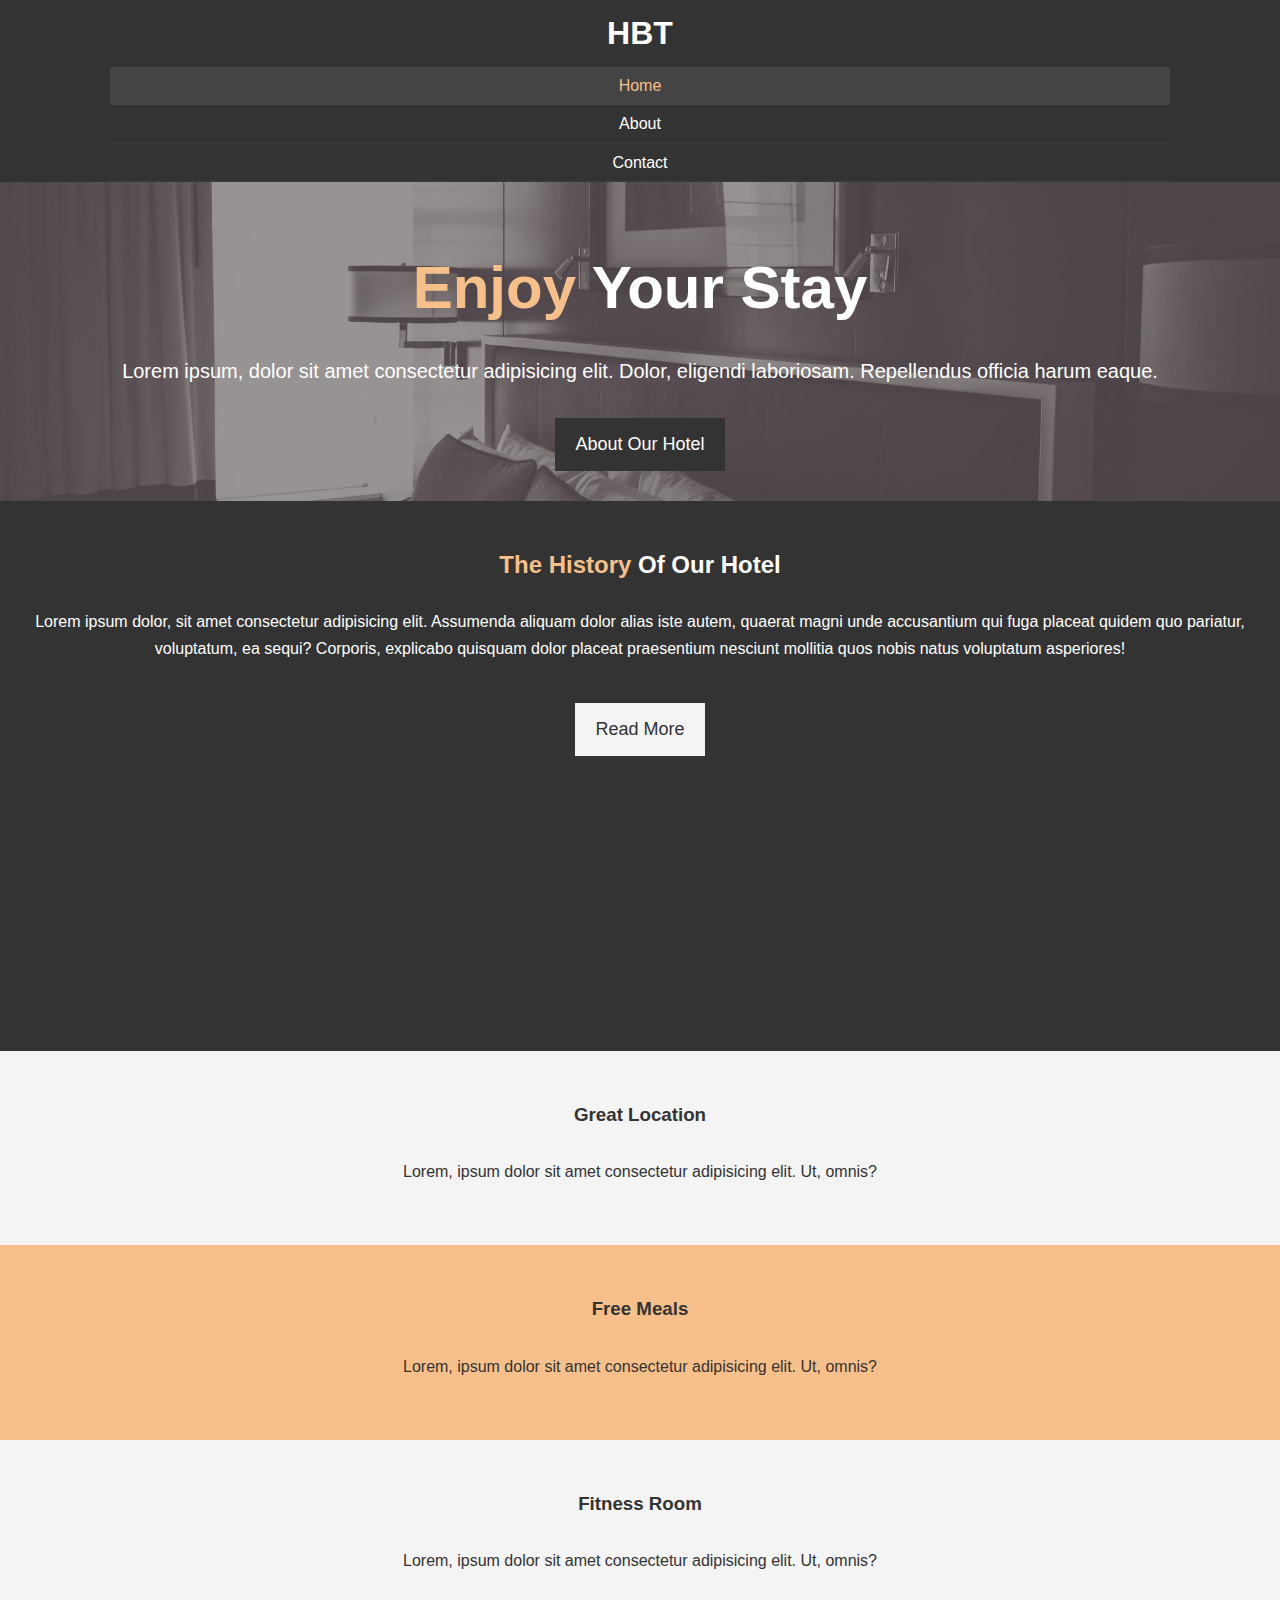
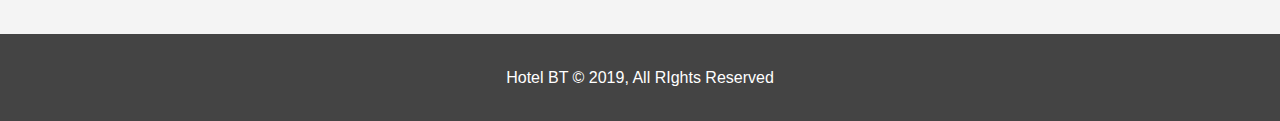
<file: index.html>
<!DOCTYPE html>
<html lang="en">
<head>
  <meta charset="UTF-8">
  <meta name="viewport" content="width=device-width, initial-scale=1.0">
  <meta http-equiv="X-UA-Compatible" content="ie=edge">
  <meta name="description" content="Welcome to the most extraordinary hotel in Boston Massachusetts">
  <meta name="keywords" content="hotel,boston hotel,new england hotel">
  <link rel="stylesheet" href="https://use.fontawesome.com/releases/v5.6.1/css/all.css" integrity="sha384-gfdkjb5BdAXd+lj+gudLWI+BXq4IuLW5IT+brZEZsLFm++aCMlF1V92rMkPaX4PP" crossorigin="anonymous">
  <link rel="stylesheet" href="style.css">
  <link rel="stylesheet" href="mobile.css">
  <title>Hotel BT | Welcome</title>
</head>
<body>
  <header>
    <nav id="navbar">
      <div class="container">
        <h1 class="logo"><a href="index.html">HBT</a></h1>
        <ul>
          <li><a class="current" href="index.html">Home</a></li>
          <li><a href="about.html">About</a></li>
          <li><a href="contact.html">Contact</a></li>
        </ul>
      </div>
    </nav>

    <div id="showcase">
      <div class="container">
        <div class="showcase-content">
          <h1><span class="text-primary">Enjoy</span> Your Stay</h1>
          <p class="lead">Lorem ipsum, dolor sit amet consectetur adipisicing elit. Dolor, eligendi laboriosam. Repellendus officia harum eaque.</p>
          <a class="btn" href="about.html">About Our Hotel</a>
        </div>
      </div>
    </div>
  </header>

  <section id="home-info" class="bg-dark">
    <div class="info-img"></div>
    <div class="info-content">
      <h2><span class="text-primary">The History</span> Of Our Hotel</h2>
      <p>
          Lorem ipsum dolor, sit amet consectetur adipisicing elit. Assumenda
          aliquam dolor alias iste autem, quaerat magni unde accusantium qui
          fuga placeat quidem quo pariatur, voluptatum, ea sequi? Corporis,
          explicabo quisquam dolor placeat praesentium nesciunt mollitia quos
          nobis natus voluptatum asperiores!
      </p>
      <a href="about.html" class="btn btn-light">Read More</a>
    </div>
  </section>

  <section id="features">
    <div class="box bg-light">
      <i class="fas fa-hotel fa-3x"></i>
      <h3>Great Location</h3>
      <p>Lorem, ipsum dolor sit amet consectetur adipisicing elit. Ut, omnis?</p>
    </div>
    <div class="box bg-primary">
        <i class="fas fa-utensils fa-3x"></i>
        <h3>Free Meals</h3>
        <p>Lorem, ipsum dolor sit amet consectetur adipisicing elit. Ut, omnis?</p>
    </div>
    <div class="box bg-light">
        <i class="fas fa-dumbbell fa-3x"></i>
        <h3>Fitness Room</h3>
        <p>Lorem, ipsum dolor sit amet consectetur adipisicing elit. Ut, omnis?</p>
    </div>
  </section>

  <div class="clr"></div>

  <footer id="main-footer">
    <p>Hotel BT &copy; 2019, All RIghts Reserved</p>
  </footer>
</body>
</html>
</file>
<file: mobile.css>
#navbar .logo {
    float: none;
    text-align: center;
  }
  
  #navbar ul, #navbar ul li {
    float: none;
  }
  
  #navbar ul li a {
    padding: 5px;
    border-bottom: #444 dotted 1px;
  }
  
  /* Showcase */
  #showcase {
    height: 100%;
  }
  
  #showcase .showcase-content {
    padding-top: 70px;
    padding-bottom: 30px;
  }
  
  /* Home Info */
  #home-info {
    height: 550px;
  }
  
  #home-info .info-img {
    display: none;
  }
  
  #home-info .info-content {
    float: none;
    width: 100%;
  }
  
  /* Boxes */
  .box {
    float: none;
    width: 100%;
  }
  
  /* About */
  #about-info .info-right, #about-info .info-left {
    float: none;
    width: 100%;
  }
  
  #about-info .info-right {
    margin-top: 30px;
  }
  
  .l-heading {
    text-align: center;
  }
  
  /* Contact */
  #contact-info .box {
    border-bottom: #444 dotted 1px;
  }
</file>
<file: style.css>
/* Reset */
* {
    margin: 0;
    padding:0;
    box-sizing: border-box;
  }
  
  /* Main Styling */
  html,body {
    font-family: 'Segoe UI', Tahoma, Geneva, Verdana, sans-serif;
    line-height: 1.7em;
  }
  
  a {
    color: #333;
    text-decoration: none;
  }
  
  h1, h2, h3 {
    padding-bottom: 20px;
  }
  
  p {
    margin: 10px 0;
  }
  
  /* Utility Classes */
  .container {
    margin: auto;
    max-width: 1100px;
    overflow: auto;
    padding: 0 20px;
  }
  
  .text-primary {
    color: #f7c08a;
  }
  
  .lead {
    font-size: 20px;
  }
  
  .btn {
    display: inline-block;
    font-size: 18px;
    color: #fff;
    background: #333;
    padding: 13px 20px;
    border: none;
    cursor: pointer;
  }
  
  .btn:hover {
    background: #f7c08a;
    color: #333;
  }
  
  .btn-light {
    background: #f4f4f4;
    color: #333;
  }
  
  .bg-dark {
    background: #333;
    color: #fff;
  }
  
  .bg-light {
    background: #f4f4f4;
    color: #333;
  }
  
  .bg-primary {
    background: #f7c08a;
    color: #333;
  }
  
  .clr {
    clear: both;
  }
  
  .l-heading {
    font-size: 40px;
  }
  
  /* Padding */
  .py-1 { padding: 10px 0; }
  .py-2 { padding: 20px 0; }
  .py-3 { padding: 30px 0; }
  
  /* Navbar */
  #navbar {
    background: #333;
    color: #fff;
    overflow: auto;
  }
  
  #navbar a {
    color: #fff;
  }
  
  #navbar h1 {
    float: left;
    padding-top: 20px;
  }
  
  #navbar ul {
    list-style: none;
    float: right;
  }
  
  #navbar ul li {
    float: left;
  }
  
  #navbar ul li a {
    display: block;
    padding: 20px;
    text-align: center;
  }
  
  #navbar ul li a:hover, 
  #navbar ul li a.current {
    background: #444;
    color: #f7c08a;
  }
  
  /* Showcase */
  #showcase {
    background: url('img/showcase.jpg') no-repeat center center/cover;
    height: 600px;
  }
  
  #showcase .showcase-content {
    color: #fff;
    text-align: center;
    padding-top: 170px;
  }
  
  #showcase .showcase-content h1 {
    font-size: 60px;
    line-height: 1.2em;
  }
  
  #showcase .showcase-content p {
    padding-bottom: 20px;
    line-height: 1.7em;
  }
  
  /* Home Info */
  #home-info {
    height: 400px;
  }
  
  #home-info .info-img {
    float: left;
    width: 50%;
    background: url('img/photo-1.jpg') no-repeat;
    min-height: 100%;
  }
  
  #home-info .info-content {
    float: right;
    width: 50%;
    height: 100%;
    text-align: center;
    padding: 50px 30px;
    overflow: hidden;
  }
  
  #home-info .info-content p {
    padding-bottom: 30px;
  }
  
  /* Features */
  .box {
    float: left;
    width: 33.3%;
    padding: 50px;
    text-align:center;
  }
  
  .box i {
    margin-bottom: 10px;
  }
  
  /* About Info */
  #about-info .info-right {
    float: right;
    width: 50%;
    min-height: 100%;
  }
  
  #about-info .info-right img {
    display: block;
    margin: auto;
    width: 70%;
    border-radius: 50%;
  }
  
  #about-info .info-left {
    float: left;
    width: 50%;
    min-height: 100%;
  }
  
  /* Testimonials */
  #testimonials {
    height: 600px;
    background: url('img/test-bg.jpg') no-repeat center center/cover;
    padding-top: 100px;
  }
  
  #testimonials h2 {
    color: #fff;
    text-align: center;
    padding-bottom: 40px;
  }
  
  #testimonials .testimonial {
    padding: 20px;
    margin-bottom: 40px;
    border-radius: 5px;
    opacity: 0.9;
  }
  
  #testimonials .testimonial img {
    width: 100px;
    float: left;
    margin-right: 20px;
    border-radius: 50%;
  }
  
  /* Contact Form */
  #contact-form .form-group {
    margin-bottom: 20px;
  }
  
  #contact-form label {
    display: block;
    margin-bottom: 5px;
  }
  
  #contact-form input, 
  #contact-form textarea {
    width: 100%;
    padding: 10px;
    border: 1px #ddd solid;
  }
  
  #contact-form textarea {
    height: 200px;
  }
  
  #contact-form input:focus, 
  #contact-form textarea:focus {
    outline: none;
    border-color: #f7c08a;
  }
  
  /* Footer */
  #main-footer {
    text-align: center;
    background: #444;
    color: #fff;
    padding: 20px;
  }
</file>
